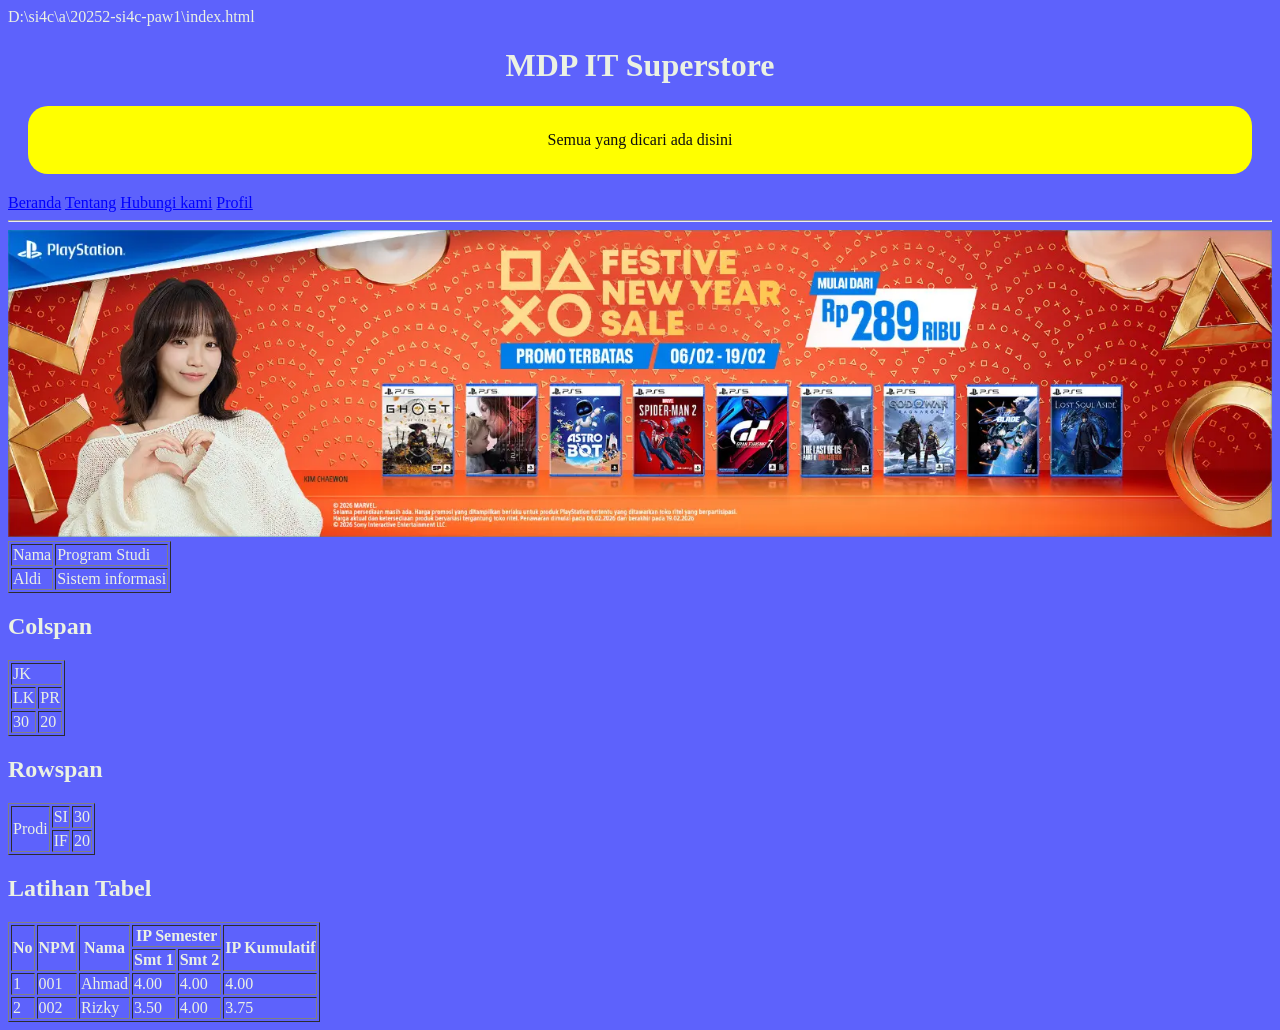
<file: index.html>
<!DOCTYPE html>
<html lang="en">
<head>D:\si4c\a\20252-si4c-paw1\index.html
    <meta charset="UTF-8">
    <meta name="viewport" content="width=device-width, initial-scale=1.0">
    <title>Halaman utama</title>
    <link rel="stylesheet" href="css/style.css">
</head>
<body>
    <!-- comment = ctrl + / -->
    <h1 class="txt-center">MDP IT Superstore</h1>
    <p class="bg-warning txt-black txt-center p-1 m-1">Semua yang dicari ada disini</p>
    
    <!-- hyperlink -->
     <a href="index.html">Beranda</a>
     <a href="tentang.html">Tentang</a>
     <a href="hubungi.html">Hubungi kami</a>
     <a href="profil.html">Profil</a>

     <hr>

    <!-- image -->
     <img src="images/banner.webp" alt="banner" width="100%">

     <!-- tabel -->
    <table border="1">
        <!-- baris -->
         <tr>
            <!-- kolom -->
             <td>
                Nama
             </td>
             <td>
                Program Studi
             </td>
         </tr>
         <tr>
            <td>
                Aldi
            </td>
            <td>
                Sistem informasi
            </td>
         </tr>
    </table>
    <h2>Colspan</h2>
    <!-- table colspan gabung kolom -->
     <table border="1">
        <!-- baris 1 -->
        <tr>
            <td colspan="2">JK</td>
            
        </tr>
        <!-- baris 2 -->
        <tr>
            <td>LK</td>
            <td>PR</td>
        </tr>
        <!-- baris 3 -->
        <tr>
            <td>30</td>
            <td>20</td>
        </tr>
     </table>

     <h2>Rowspan</h2>
     <!-- tabel rowspan gabung baris -->
      <table border="1">
        <tr>
            <td rowspan="2">Prodi</td>
            <td>SI</td>
            <td>30</td>
        </tr>
        <tr>
            <td>IF</td>
            <td>20</td>
        </tr>
      </table>
      <h2>Latihan Tabel</h2>
      <!-- tabel latihan -->
       <table border="1">
        <tr>
            <th rowspan="2">No</th>
            <th rowspan="2">NPM</th>
            <th rowspan="2">Nama</th>
            <th colspan="2">IP Semester</th>
            <th rowspan="2">IP Kumulatif</th>
        </tr>
        <tr>
            <th>Smt 1</th>
            <th>Smt 2</th>
            
        </tr>
        <tr>
            <td>1</td>
            <td>001</td>    
            <td>Ahmad</td>
            <td>4.00</td>
            <td>4.00</td>
            <td>4.00</td>
        </tr>
        <tr>
            <td>2</td>
            <td>002</td>
            <td>Rizky</td>
            <td>3.50</td>
            <td>4.00</td>
            <td>3.75</td>
        </tr>
       </table>

</body>
</html>
</file>
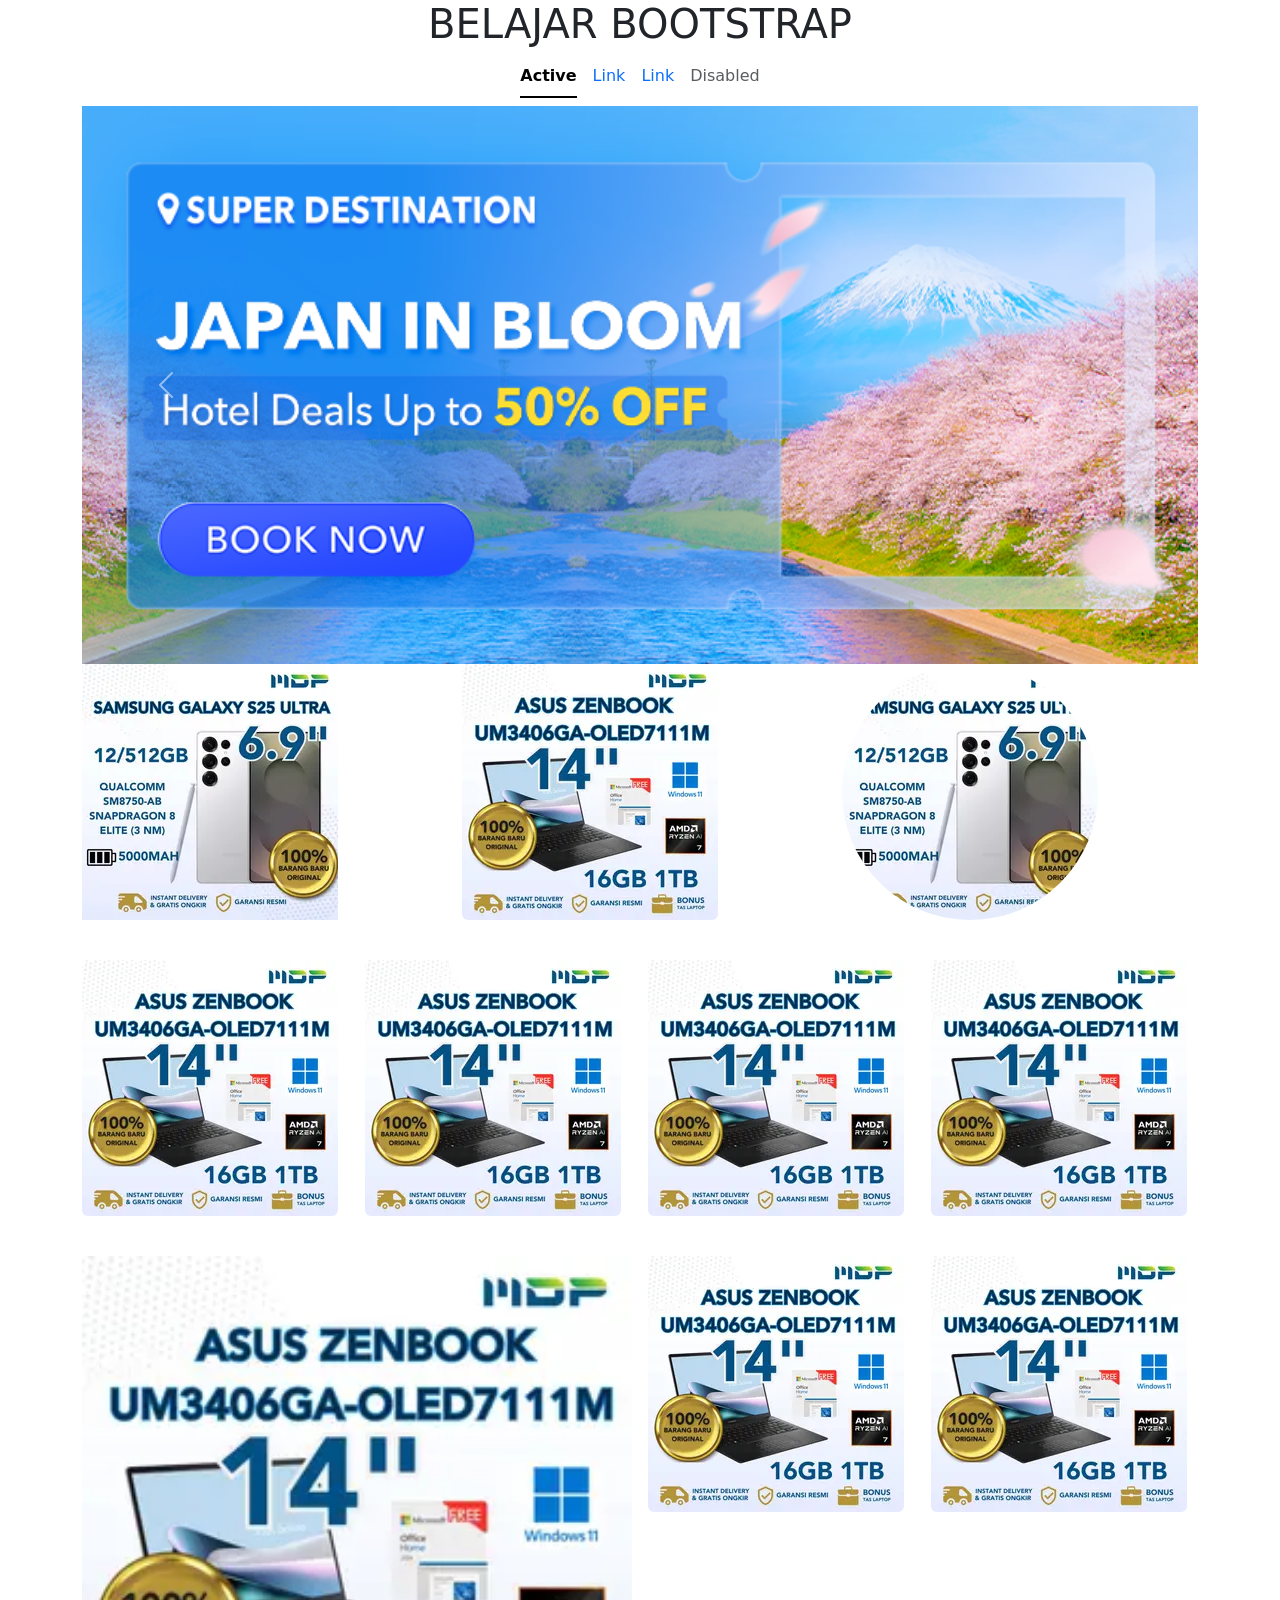
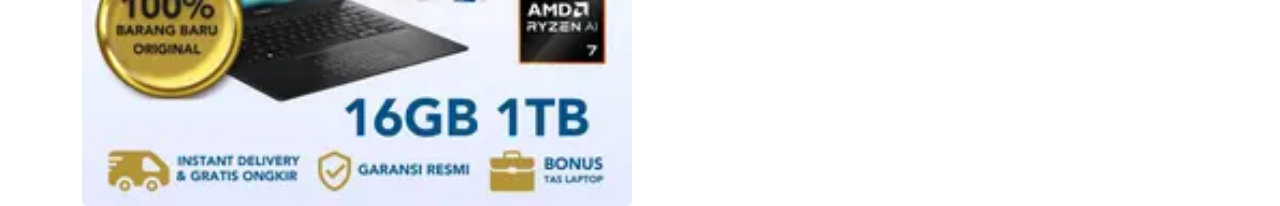
<file: bootstrap/index.html>
<!doctype html>
<html lang="en">
  <head>
    <!-- Required meta tags -->
    <meta charset="utf-8" />
    <meta
      name="viewport"
      content="width=device-width, initial-scale=1, shrink-to-fit=no"
    />

    <!-- Bootstrap CSS -->
    <link
      href="https://cdn.jsdelivr.net/npm/bootstrap@5.3.3/dist/css/bootstrap.min.css"
      rel="stylesheet"
      integrity="sha384-QWTKZyjpPEjISv5WaRU9OFeRpok6YctnYmDr5pNlyT2bRjXh0JMhjY6hW+ALEwIH"
      crossorigin="anonymous"
    />

    <title>Belajar bootstrap</title>
  </head>
  <body>
    <div class="container">
      <!-- container / container-fluid -->
      <h1 class="text-center text-uppercase">Belajar bootstrap</h1>
      <ul class="nav nav-underline justify-content-center mb-2">
        <li class="nav-item">
          <a class="nav-link active" aria-current="page" href="#">Active</a>
        </li>
        <li class="nav-item">
          <a class="nav-link" href="#">Link</a>
        </li>
        <li class="nav-item">
          <a class="nav-link" href="#">Link</a>
        </li>
        <li class="nav-item">
          <a class="nav-link disabled" aria-disabled="true">Disabled</a>
        </li>
      </ul>

      <!-- carousel -->
      <div id="carouselExampleAutoplaying" class="carousel slide" data-bs-ride="carousel">
  <div class="carousel-inner">
    <div class="carousel-item active">
      <img src="images/slide1.png" class="d-block w-100" alt="...">
    </div>
    <div class="carousel-item">
      <img src="images/slide2.png" class="d-block w-100" alt="...">
    </div>
    <div class="carousel-item">
      <img src="images/slide4.png" class="d-block w-100" alt="...">
    </div>
  </div>
  <button class="carousel-control-prev" type="button" data-bs-target="#carouselExampleAutoplaying" data-bs-slide="prev">
    <span class="carousel-control-prev-icon" aria-hidden="true"></span>
    <span class="visually-hidden">Previous</span>
  </button>
  <button class="carousel-control-next" type="button" data-bs-target="#carouselExampleAutoplaying" data-bs-slide="next">
    <span class="carousel-control-next-icon" aria-hidden="true"></span>
    <span class="visually-hidden">Next</span>
  </button>
</div>

      <!-- row 1 -->
      <div class="row">
        <div class="col">
          <img src="images/produk1.webp" alt="" class="img-fluid" />
        </div>
        <div class="col">
          <img src="images/produk3.webp" alt="" class="img-fluid rounded" />
        </div>
        <div class="col">
          <img
            src="images/produk1.webp"
            alt=""
            class="img-fluid rounded-circle"
          />
        </div>
      </div>

      <!-- row 2 -->
      <div class="row mt-4 g-3">
        <!-- g3 beri jarak gap pada colom -->
        <div class="col-lg-3 col-md-6">
          <img src="images/produk3.webp" alt="" class="img-fluid rounded" />
        </div>
        <div class="col-lg-3 col-md-6">
          <img src="images/produk3.webp" alt="" class="img-fluid rounded" />
        </div>
        <div class="col-lg-3 col-md-6">
          <img src="images/produk3.webp" alt="" class="img-fluid rounded" />
        </div>
        <div class="col-lg-3 col-md-6">
          <img src="images/produk3.webp" alt="" class="img-fluid rounded" />
        </div>
      </div>

      <!-- row 3 -->
      <div class="row mt-4 g-3">
        <div class="col-lg-6 col-md-12">
          <img
            src="images/produk3.webp"
            alt=""
            class="img-fluid rounded"
            width="100%"
          />
        </div>
        <div class="col-lg-3 col-md-6">
          <img src="images/produk3.webp" alt="" class="img-fluid rounded" />
        </div>
        <div class="col-lg-3 col-md-6">
          <img src="images/produk3.webp" alt="" class="img-fluid rounded" />
        </div>
      </div>
    </div>

    <!-- Bootstrap JS -->
    <script
      src="https://cdn.jsdelivr.net/npm/bootstrap@5.3.3/dist/js/bootstrap.bundle.min.js"
      integrity="sha384-YvpcrYf0tY3lHB60NNkmXc5s9fDVZLESaAA55NDzOxhy9GkcIdslK1eN7N6jIeHz"
      crossorigin="anonymous"
    ></script>
  </body>
</html>
</file>
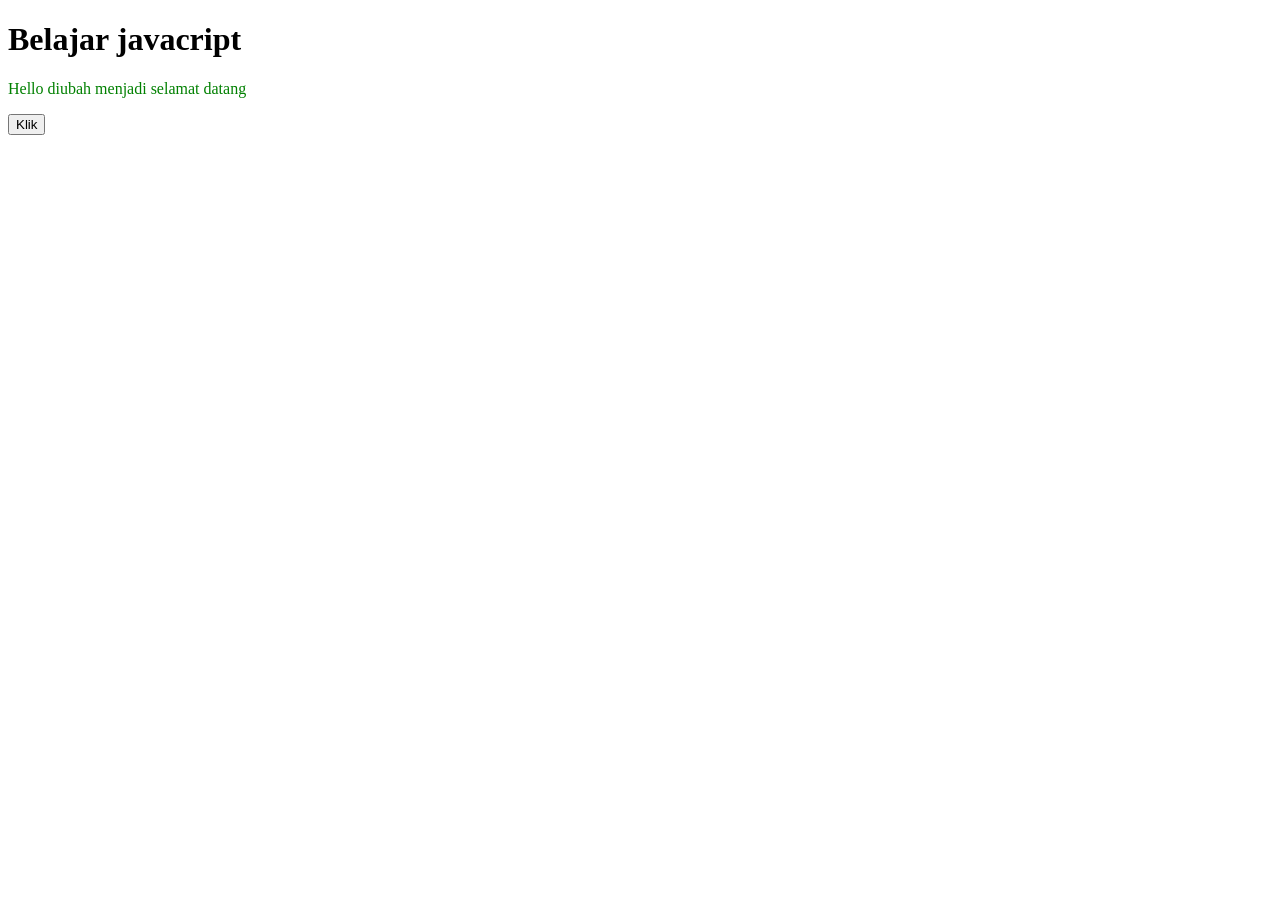
<file: javascript/index.html>
<!DOCTYPE html>
<html lang="en">
<head>
    <meta charset="UTF-8">
    <meta name="viewport" content="width=device-width, initial-scale=1.0">
    <title>Belajar javacript</title>
</head>
<body>
    <h1>Belajar javacript</h1>
    <p id="demo">Hello</p>

    <!-- inline js -->
     <button onclick="alert('Selamat datang')">Klik</button>

    <!-- internal js -->
    <script>
        // mengubah konten paragraf dengan id "demo"
        document.getElementById("demo").innerHTML = "Hello diubah menjadi selamat datang";

        //mengubah warna parafraf dengan id "demo"
        document.getElementById("demo").style.color = "green";

        //menampilkan pesan di console
        console.log("pesan ini dapat dilihat di console browser");
    </script>

    <!-- external js -->
        <script src="script.js"></script>

</body>
</html>
</file>
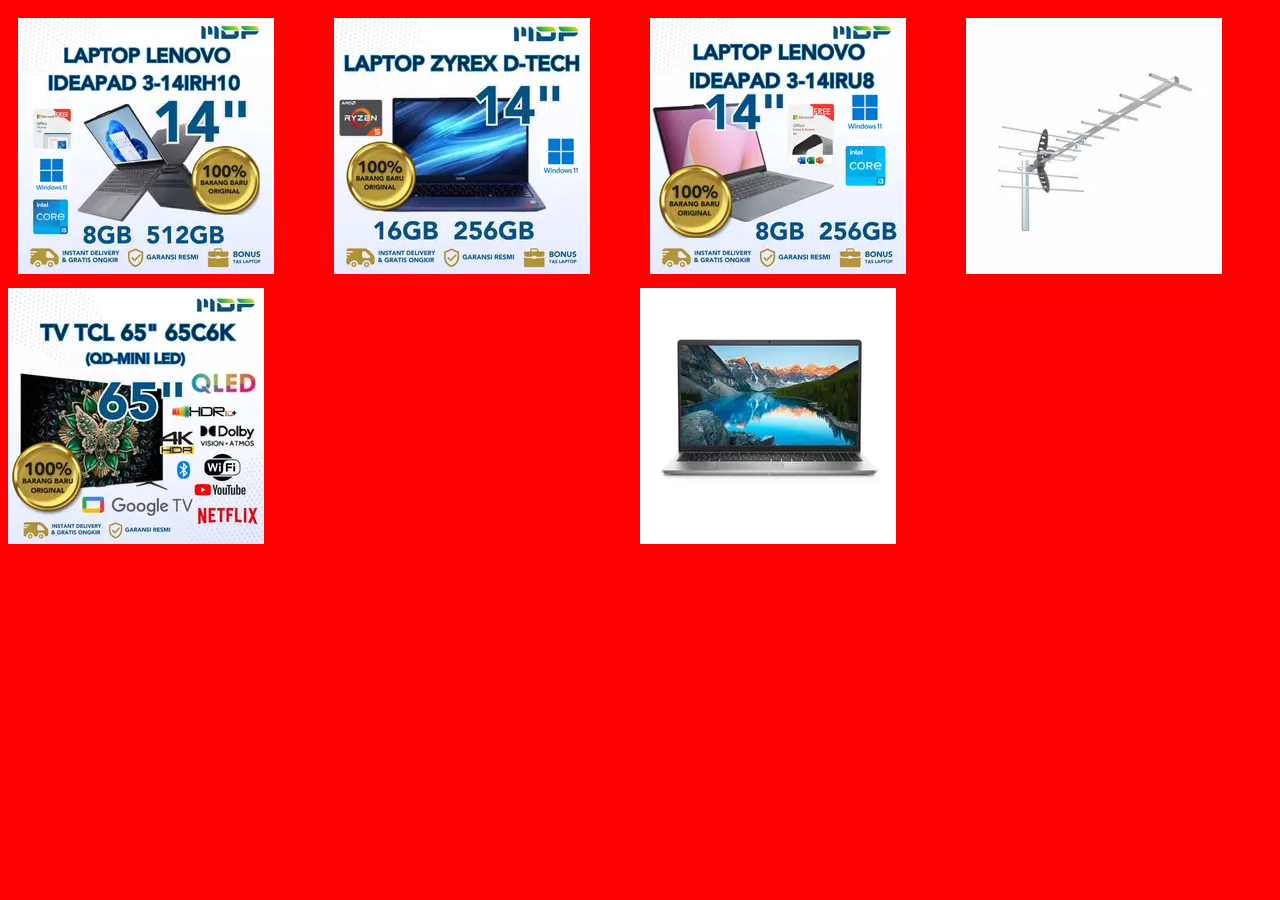
<file: rwd/index.html>
<!DOCTYPE html>
<html lang="en">
<head>
    <meta charset="UTF-8">
    <meta name="viewport" content="width=device-width, initial-scale=1.0">
    <title>Responsive Web Designt</title>
    <link rel="stylesheet" href="style.css">
</head>
<body>
    <div class="row">
        <div class="col-lg-25 col-md-50 padding-10"><img src="images/LP02747.webp" alt="Konten A"></div>
    <div class="col-lg-25 col-md-50 padding-10"><img src="images/LP02770.webp" alt="Konten B"></div>
    <div class="col-lg-25 col-md-50 padding-10"><img src="images/LP02741.webp" alt="Konten C"></div>
    <div class="col-lg-25 col-md-50 padding-10"><img src="images/AA0362.webp" alt="Konten D"></div>
    </div>
    
    <div class="row">
        <div class="col-lg-50 col-md-100"><img src="images/HE2127.webp" alt="Konten E"></div>
        <div class="col-lg-50 col-md-100"><img src="images/LP02317.webp" alt="Konten F"></div>
    </div>
    
</body>
</html>
</file>
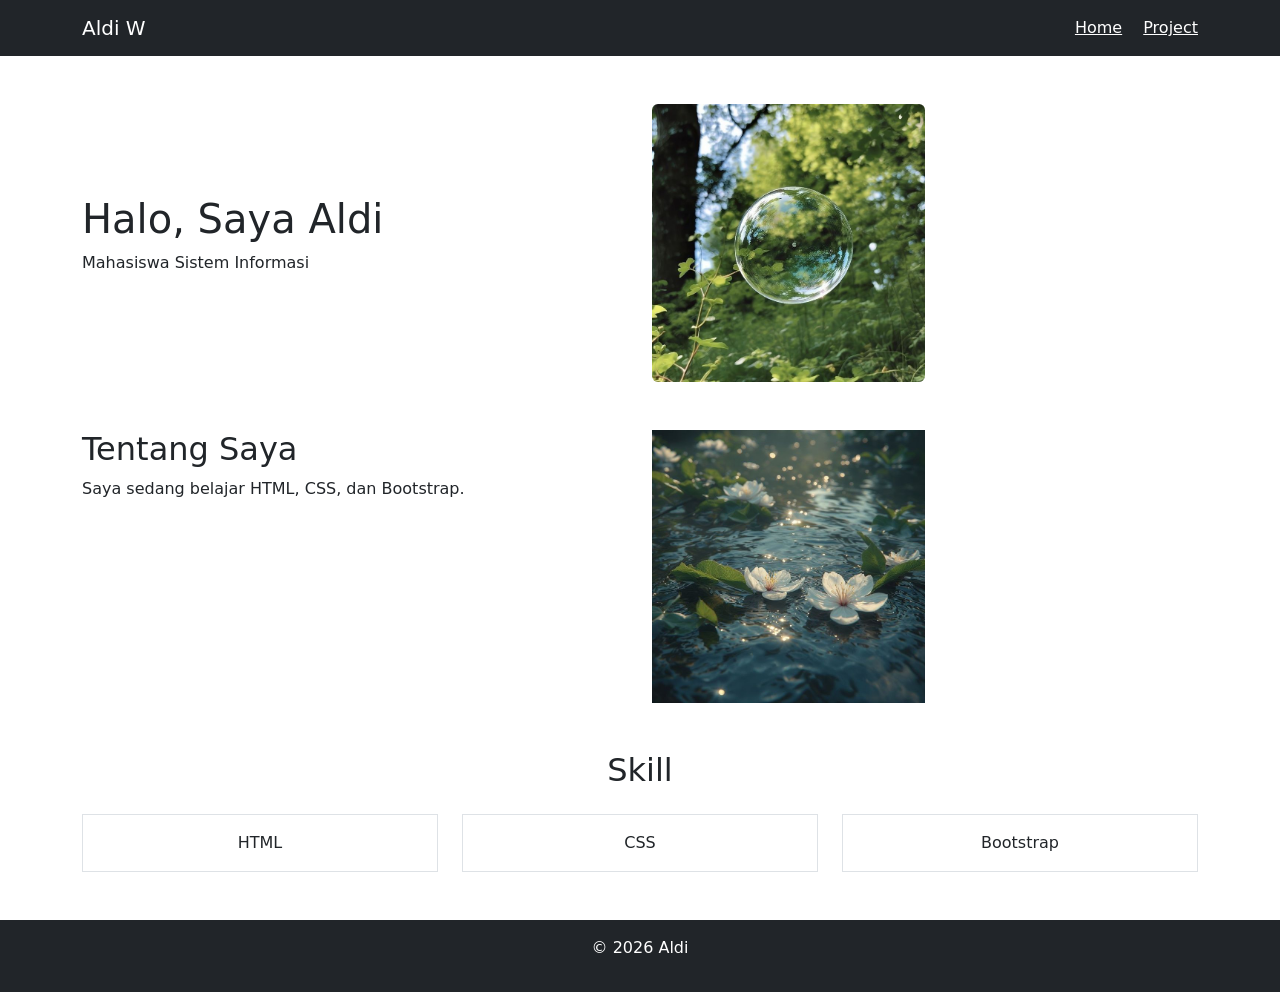
<file: tugas-bs/index.html>
<!DOCTYPE html>
<html lang="id">
<head>
  <meta charset="UTF-8">
  <title>Portfolio Aldi</title>
  <meta name="viewport" content="width=device-width, initial-scale=1">

  <link href="https://cdn.jsdelivr.net/npm/bootstrap@5.3.0/dist/css/bootstrap.min.css" rel="stylesheet">
</head>
<body>

<!-- Navbar -->
<div class="navbar navbar-expand-lg navbar-dark bg-dark">
  <div class="container">
    <a class="navbar-brand" href="">Aldi W</a>
    <div>
      <a href="index.html" class="text-white me-3">Home</a>
      <a href="project.html" class="text-white">Project</a>
    </div>
  </div>
</div>

<!-- Saya -->
<div class="container my-5">
  <div class="row align-items-center">
    <div class="col-md-6">
      <h1>Halo, Saya Aldi</h1>
      <p>Mahasiswa Sistem Informasi</p>
    </div>
    <div class="col-md-6">
      <img src="images/img1.jpg" class="img-fluid rounded" width="50%">
    </div>
  </div>
</div>

<!-- Tentang -->
<div class="container my-5">
  <div class="row">
    <div class="col-md-6">
      <h2>Tentang Saya</h2>
      <p>Saya sedang belajar HTML, CSS, dan Bootstrap.</p>
    </div>
    <div class="col-md-6">
      <img src="images/img2.jpg" class="img-fluid" width="50%">
    </div>
  </div>
</div>

<!-- Skill -->
<div class="container my-5">
  <h2 class="text-center">Skill</h2>
  <div class="row text-center mt-4">

    <div class="col-6 col-md-4">
      <div class="p-3 border">HTML</div>
    </div>

    <div class="col-6 col-md-4">
      <div class="p-3 border">CSS</div>
    </div>

    <div class="col-6 col-md-4">
      <div class="p-3 border">Bootstrap</div>
    </div>

  </div>
</div>

<div class="bg-dark text-white text-center p-3">
  <p>© 2026 Aldi</p>
</div>

</body>
</html>
</file>
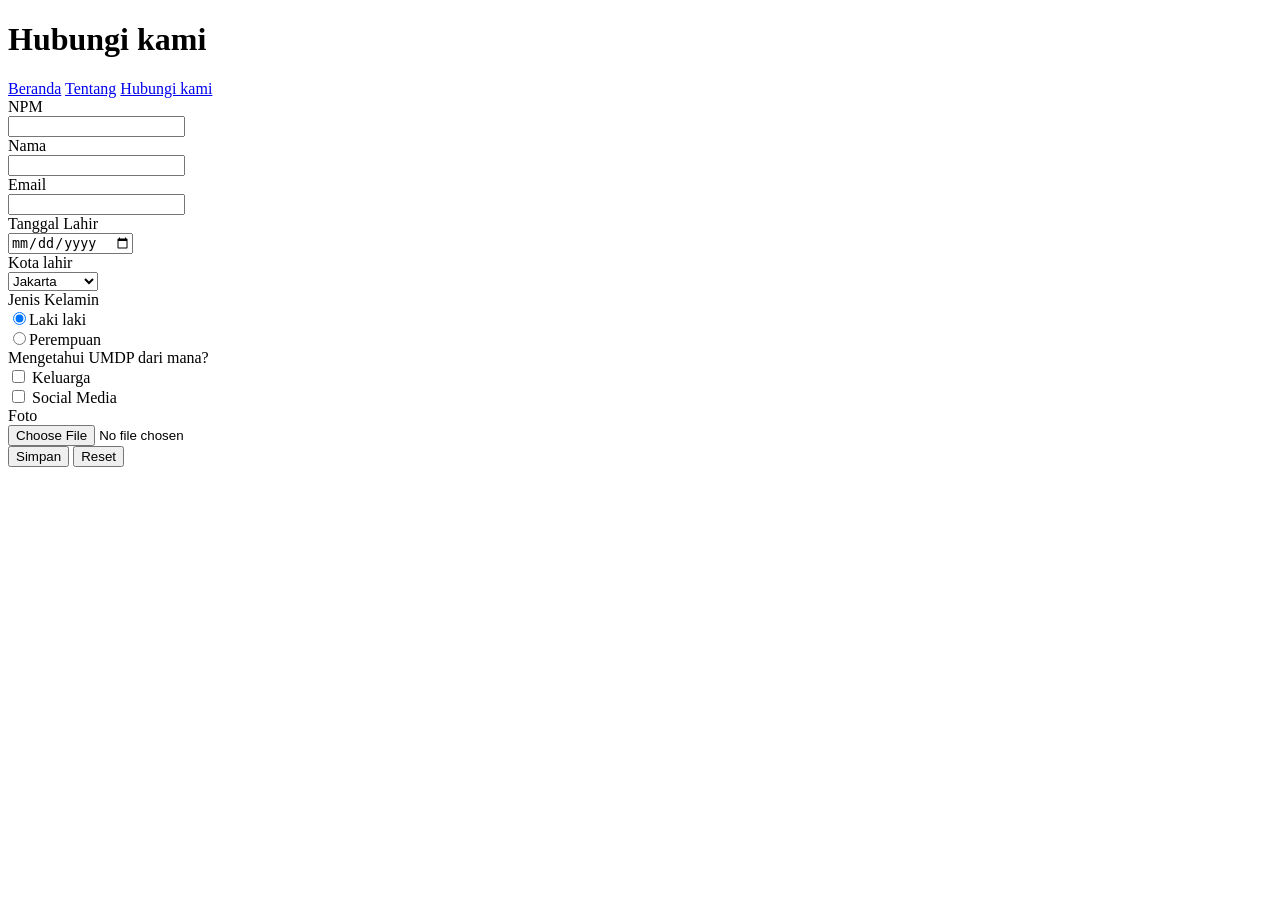
<file: hubungi.html>
<!DOCTYPE html>
<html lang="en">
<head>
    <meta charset="UTF-8">
    <meta name="viewport" content="width=device-width, initial-scale=1.0">
    <title>Hubungi</title>
</head>
<body>
    <h1>Hubungi kami</h1>
    <!-- hyperlink -->
     <a href="index.html">Beranda</a>
     <a href="tentang.html">Tentang</a>
     <a href="hubungi.html">Hubungi kami</a>

     <!-- Form -->
      <form action="submit.html" method="post">
        NPM <br>
        <input type="text" name="npm" id="npm"> <br>
        Nama <br>
        <input type="text" name="nama" id="nama"> <br>
        Email <br>
        <input type="text" name="email" id="email"> <br>
        Tanggal Lahir <br>
        <input type="date" name="tglLahir" id="tglLahir"> <br>
        Kota lahir <br>
        <select name="kotaLahir" id="kotaLahir">
            <option value="JKT">Jakarta</option>
            <option value="PLG">Palembang</option>
            <option value="BTM">Batam</option>
        </select> <br>

        Jenis Kelamin <br>
        <input type="radio" name="jk" id="L" checked>Laki laki <br>
        <input type="radio" name="jk" id="P">Perempuan <br>
        Mengetahui UMDP dari mana? <br>
        <input type="checkbox" name="cb1" value="K"> Keluarga <br>
        <input type="checkbox" name="cb2" value="S"> Social Media <br>
        
        Foto <br>
        <input type="file" name="foto" id=""> <br>
        <button type="submit">Simpan</button>
        <button type="reset">Reset</button>
        
      </form>


</body>
</html>
</file>
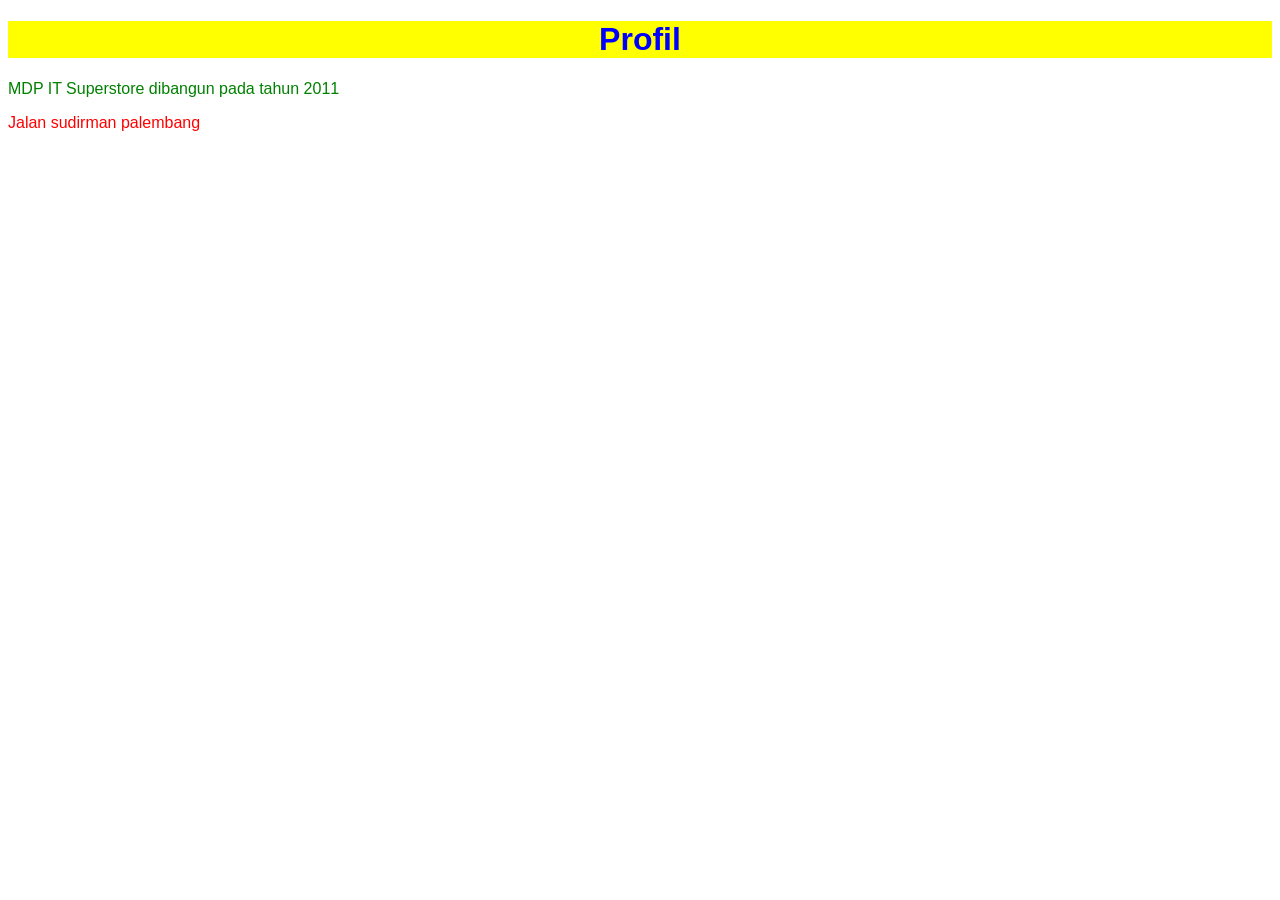
<file: profil.html>
<!DOCTYPE html>
<html lang="en">
<head>
    <meta charset="UTF-8">
    <meta name="viewport" content="width=device-width, initial-scale=1.0">
    <title>Profil</title>
    <style>
        /* internal css */
        /* elemen selector */
        p {color: green;}
        body {font-family: 'arial';}
        /* id selector */
        #para1 { color: red; }
        /* class selector */
        .bg-primary { background-color: yellow; }
        .txt-center { text-align: center; }

    </style>

</head>
<body>
    <!-- inline css -->
    <h1 class="bg-primary txt-center" style="color: blue;">Profil</h1>                                                                                
    <p>MDP IT Superstore dibangun pada tahun 2011</p>
    <p id="para1">Jalan sudirman palembang</p>
    <!-- <div class="bg-primary txt-center"></div>
    div.bg-primary-txt-center -->
    

</body>
</html>
</file>
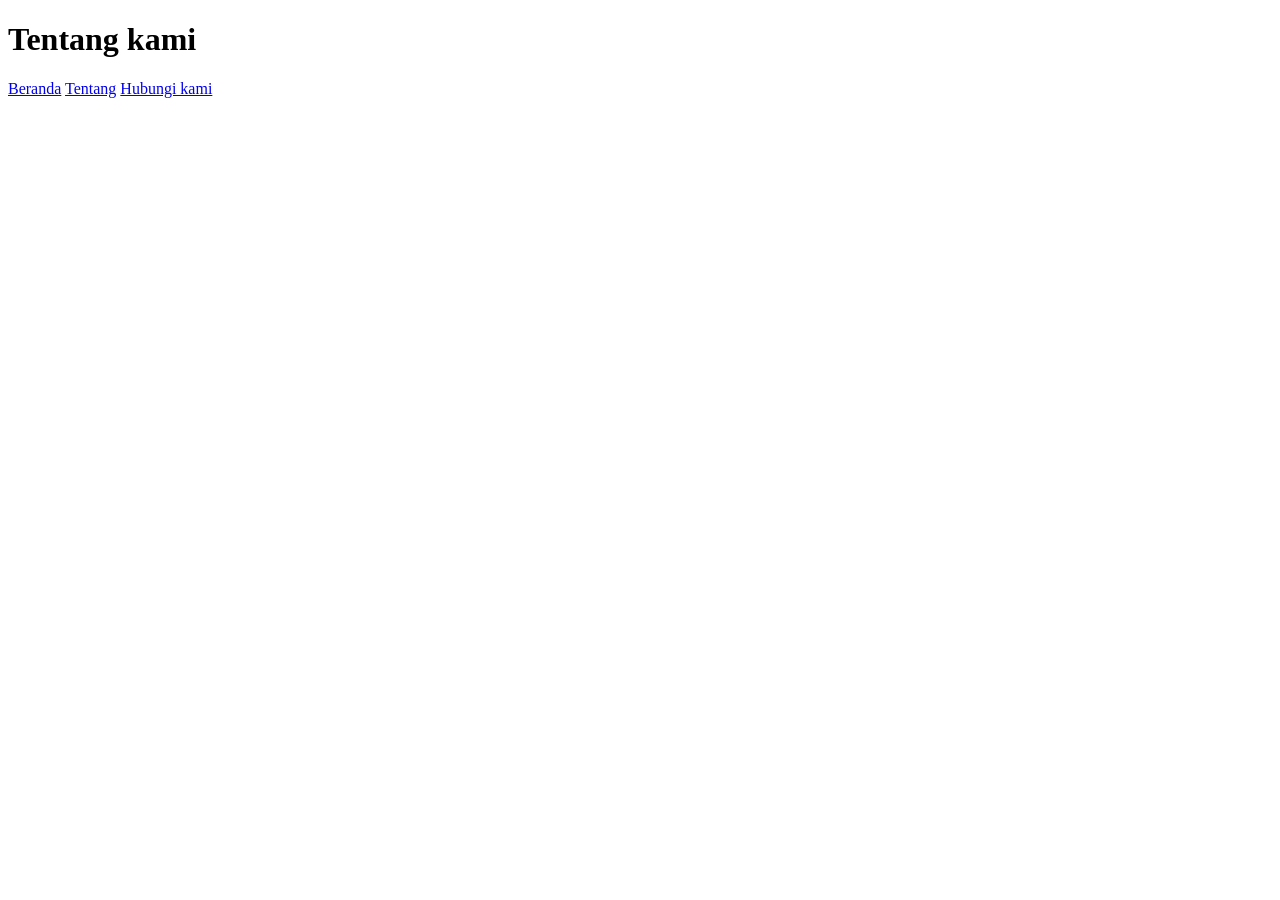
<file: tentang.html>
<!DOCTYPE html>
<html lang="en">
<head>
    <meta charset="UTF-8">
    <meta name="viewport" content="width=device-width, initial-scale=1.0">
    <title>Tentang</title>
</head>
<body>
    <h1>Tentang kami</h1>
    <!-- hyperlink -->
     <a href="index.html">Beranda</a>
     <a href="tentang.html">Tentang</a>
     <a href="hubungi.html">Hubungi kami</a>
</body>
</html>
</file>
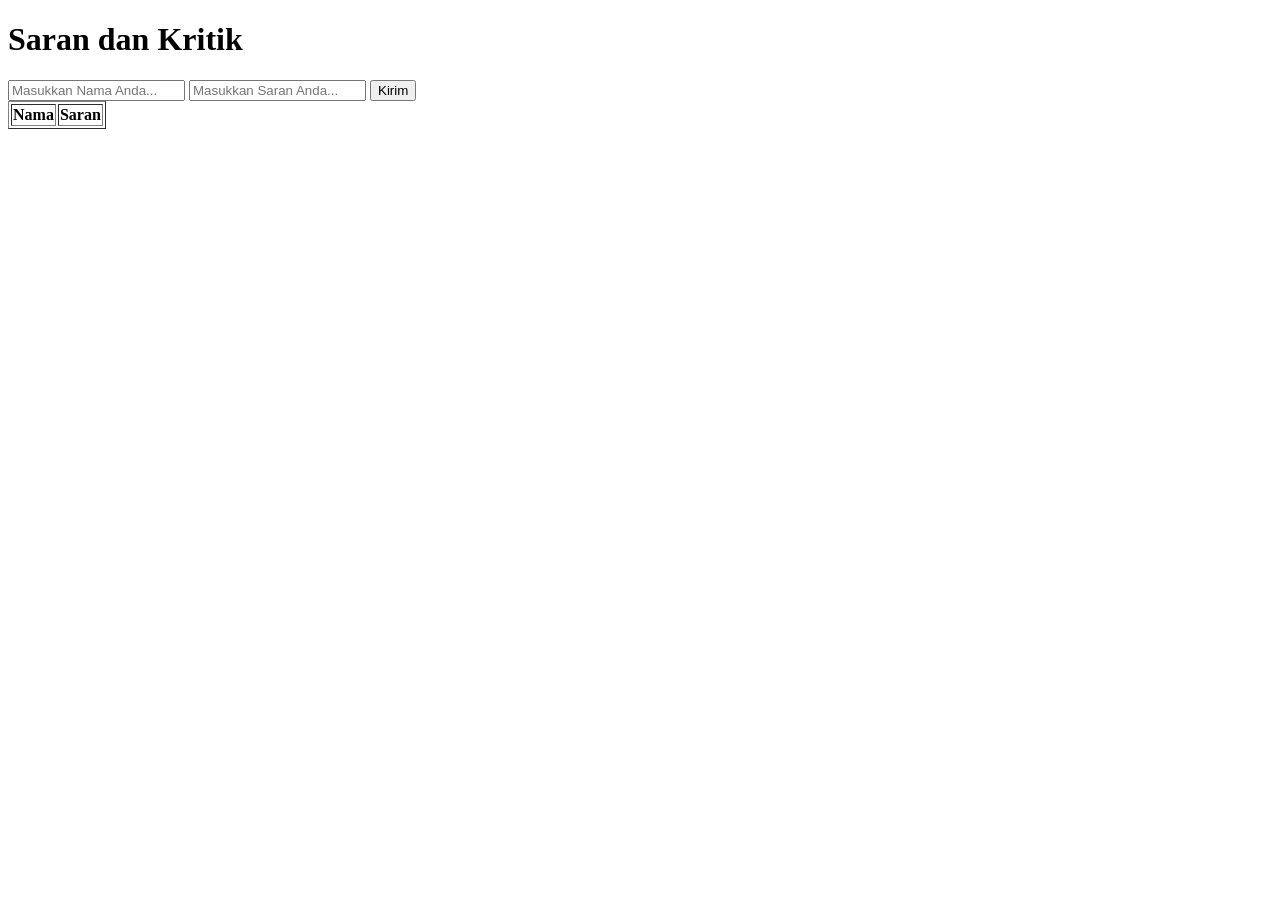
<file: javascript/pesan.html>
<!DOCTYPE html>
<html lang="en">
<head>
    <meta charset="UTF-8">
    <meta name="viewport" content="width=device-width, initial-scale=1.0">
    <title>Document</title>
</head>
<body>
    <h1>Saran dan Kritik</h1>
    <input type="text" id="nama" placeholder="Masukkan Nama Anda...">
    <!-- tambah input saran -->
    <input type="text" id="saran" placeholder="Masukkan Saran Anda...">
    <button onclick="kirim()">Kirim</button>

    <!-- <ul id="list-pesan">
    </ul> -->
    <table border="1">
        <thead>
            <tr>
                <th>Nama</th>
                <th>Saran</th>
            </tr>
        </thead>
        <tbody id="list-pesan">
        </tbody>
    </table>

    <script src="script.js"></script>
</body>
</html>
</file>
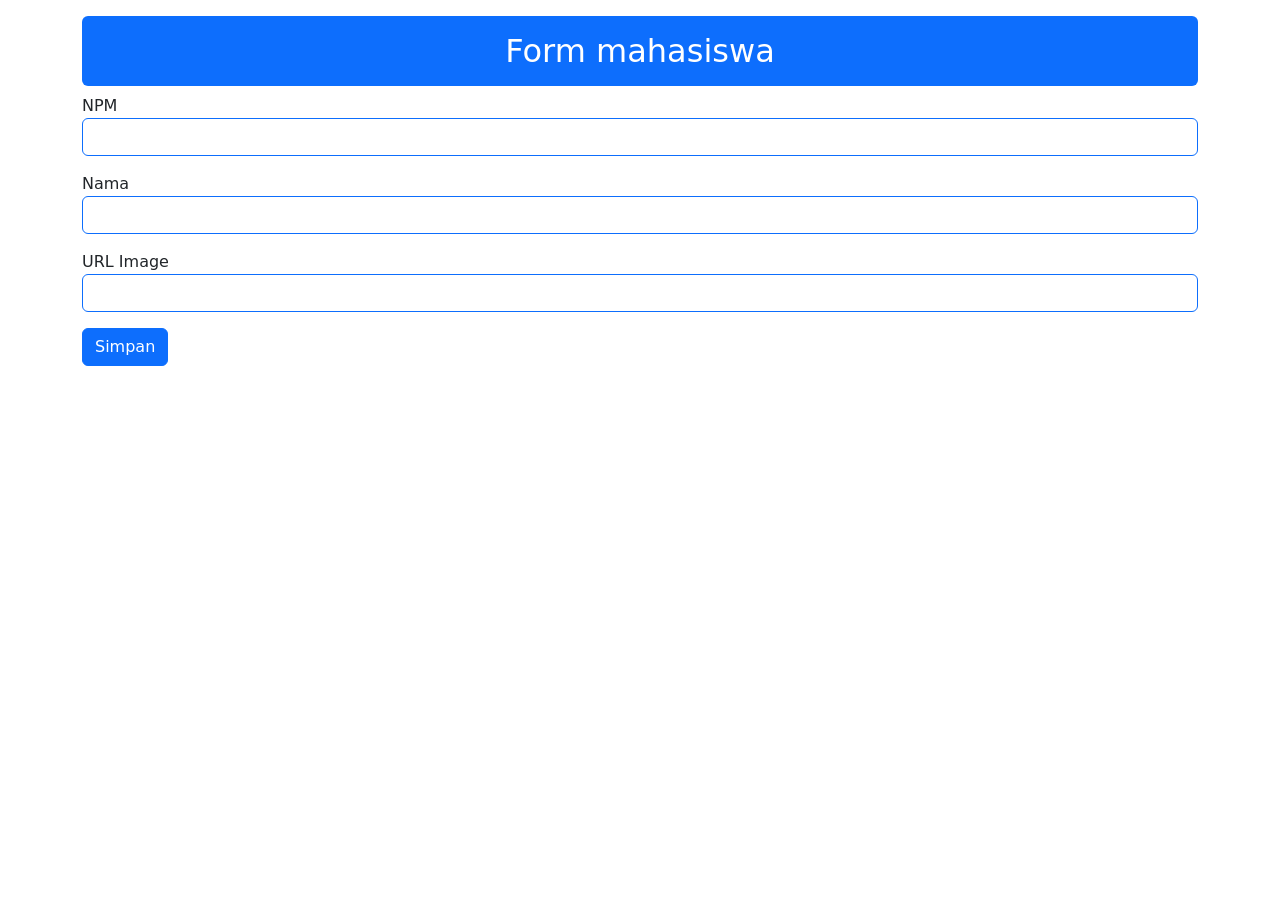
<file: localstorage/form.html>
<!DOCTYPE html>
<html lang="en">

<head>
    <meta charset="UTF-8">
    <meta name="viewport" content="width=device-width, initial-scale=1.0">
    <link href="https://cdn.jsdelivr.net/npm/bootstrap@5.3.8/dist/css/bootstrap.min.css" rel="stylesheet"
        integrity="sha384-sRIl4kxILFvY47J16cr9ZwB07vP4J8+LH7qKQnuqkuIAvNWLzeN8tE5YBujZqJLB" crossorigin="anonymous">
    <title>Form mahasiswa</title>
</head>

<body>
    <div class="container">
        <h2 class="text-center bg-primary text-white p-3 rounded mt-3">Form mahasiswa</h2>
        NPM
        <input type="text" id="npm" class="form-control border-primary mb-3">
        Nama
        <input type="text" id="nama" class="form-control border-primary mb-3">
        URL Image
        <input type="text" id="image" class="form-control border-primary mb-3">

        <button class="btn btn-primary mb-3" onclick="simpan()">Simpan</button>

        
        <div id="list-mhs" class="row"></div>

    </div>

    <script src="scriptls.js"></script>
    <script src="https://cdn.jsdelivr.net/npm/bootstrap@5.3.8/dist/js/bootstrap.bundle.min.js"
        integrity="sha384-FKyoEForCGlyvwx9Hj09JcYn3nv7wiPVlz7YYwJrWVcXK/BmnVDxM+D2scQbITxI"
        crossorigin="anonymous"></script>

</body>

</html>
</file>
<file: css/style.css>
/* elemen selector */
/* referensi web coorhunt.co */
body{ 
    background-color: #5d62fc;
    color: rgb(235, 241, 227);
    font-family: verdana;
}

.txt-center {text-align: center;}
.bg-warning {background-color: yellow; border-radius: 20px;}
.txt-black {color: rgb(15, 15, 15);}
.p-1 { padding: 25px; } /* memberi jarak sisi dalam border */
.m-1 { margin: 20px;} /* memberi jarak sisi luar border */

/* unvisited link */
a:link {
  color: blue;
}

/* visited link */
a:visited {
  color: green;
}

/* mouse over link */
a:hover {
  color: yellow;
}

/* selected link */
a:active {
  color: aquamarine;
}
</file>
<file: rwd/style.css>
*{ box-sizing: border-box;}

/* hp max-width: 600px*/
body{
    background-color: blue;
}

.img {
    width: 100%;
}

.padding-10{
    padding: 10px;
}

/* clear float column */
.row{
    clear: both;
}

/* tablet min-width: 600px*/
@media screen and (min-width: 600px) {
    body {
        background-color: green;
    }
    /* class selector */
    .col-md-50 {
        width: 50%;
        float: left;
    }

    .col-md-100 {
        width: 100%;
        float: left;
    }
}

/* desktop mid-width: 992px*/
@media screen and (min-width: 992px) {
    body {
        background-color: red;
    }
    /* class selector */
    .col-lg-25 {
        width: 25%;
        float: left;
    }

    .col-lg-50 {
        width: 50%;
        float: left;
    }

}
</file>
